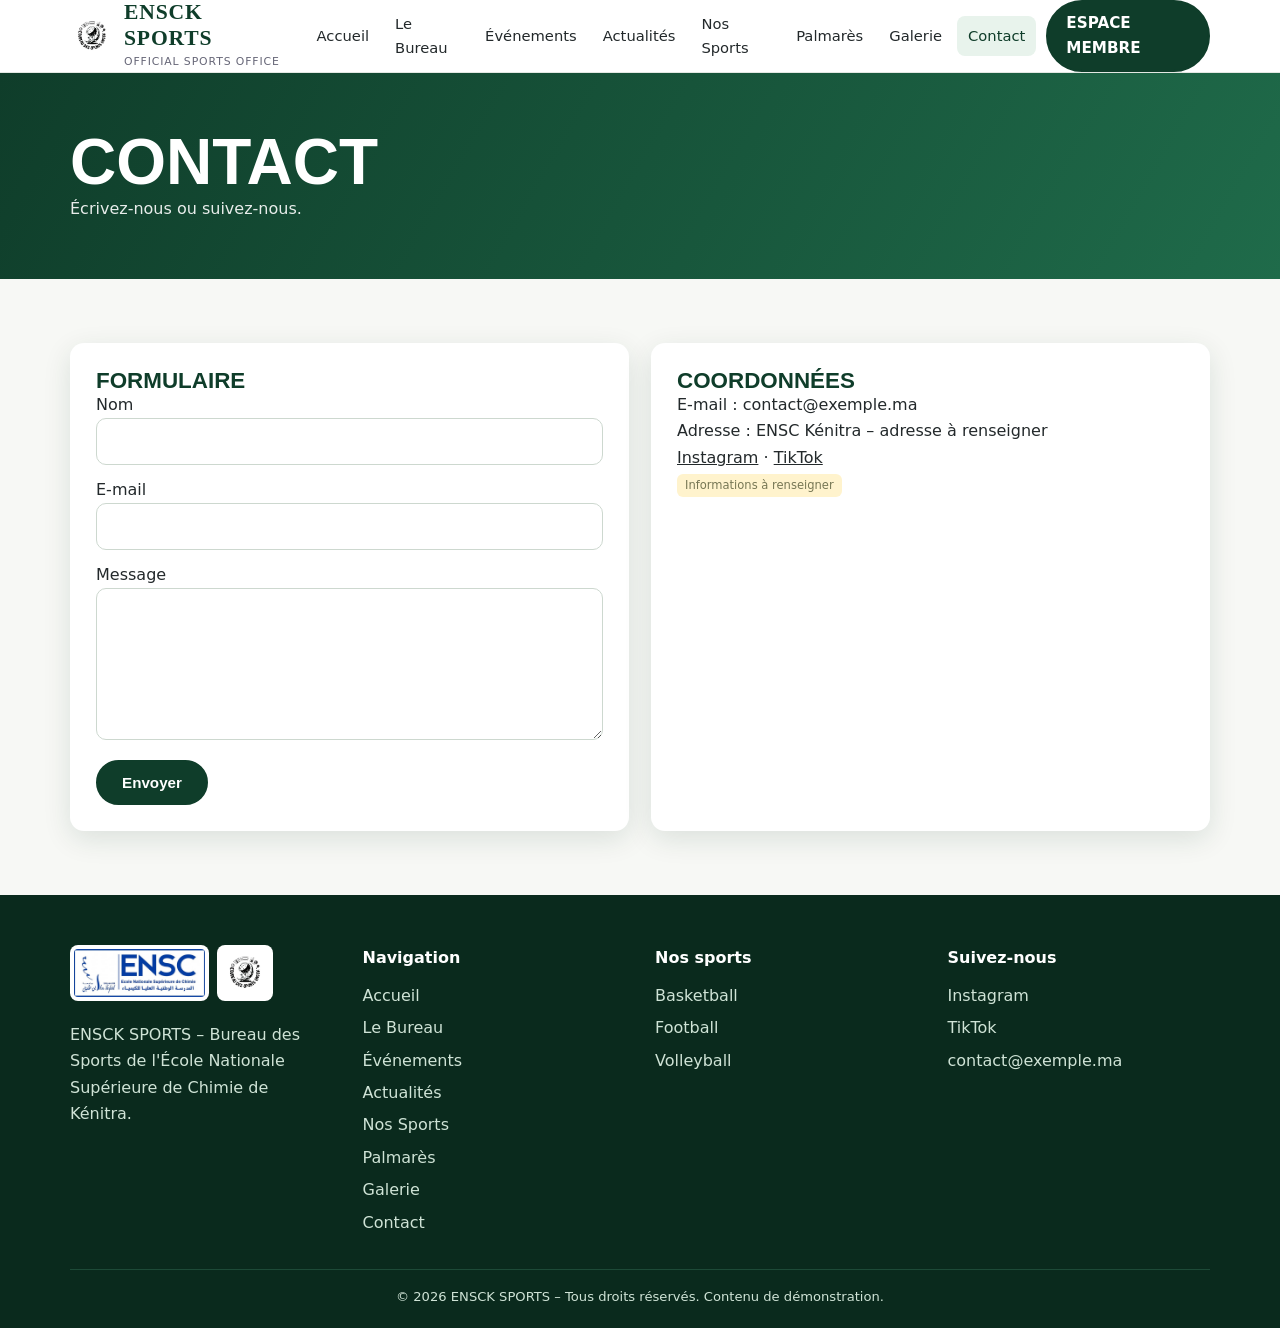
<file: pages/contact.html>
<!DOCTYPE html>
<html lang="fr"><head><meta charset="utf-8"><meta name="viewport" content="width=device-width,initial-scale=1">
<title>Contact – ENSCK SPORTS</title><meta name="description" content="ENSCK SPORTS – Bureau des Sports de l'École Nationale Supérieure de Chimie de Kénitra.">
<link rel="stylesheet" href="../css/style.css"></head>
<body data-page="contact" data-sport="" data-root="../"><a class="skip" href="#app">Aller au contenu</a>
<div id="site-header"></div><main id="app" tabindex="-1"></main><div id="site-footer"></div><dialog id="dlg" aria-label="Détails"></dialog>
<script src="../js/script.js"></script></body></html>
</file>
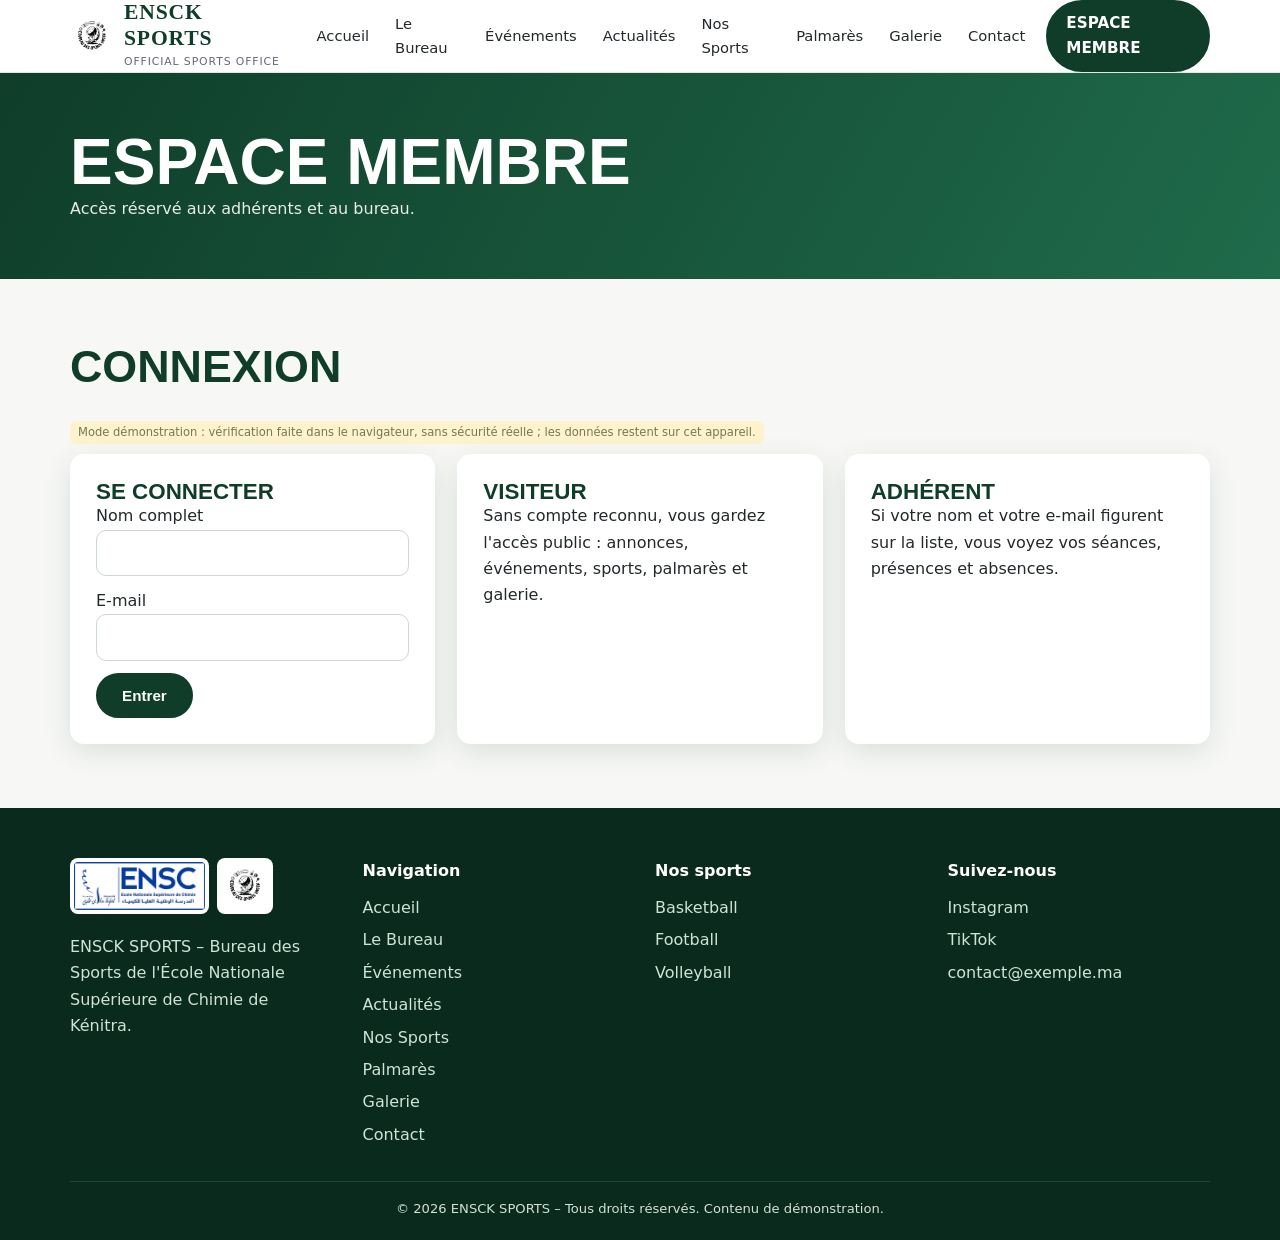
<file: pages/espace-membre.html>
<!DOCTYPE html>
<html lang="fr"><head><meta charset="utf-8"><meta name="viewport" content="width=device-width,initial-scale=1">
<title>Espace membre – ENSCK SPORTS</title><meta name="description" content="ENSCK SPORTS – Bureau des Sports de l'École Nationale Supérieure de Chimie de Kénitra.">
<link rel="stylesheet" href="../css/style.css"></head>
<body data-page="member" data-sport="" data-root="../"><a class="skip" href="#app">Aller au contenu</a>
<div id="site-header"></div><main id="app" tabindex="-1"></main><div id="site-footer"></div><dialog id="dlg" aria-label="Détails"></dialog>
<script src="../js/script.js"></script></body></html>
</file>
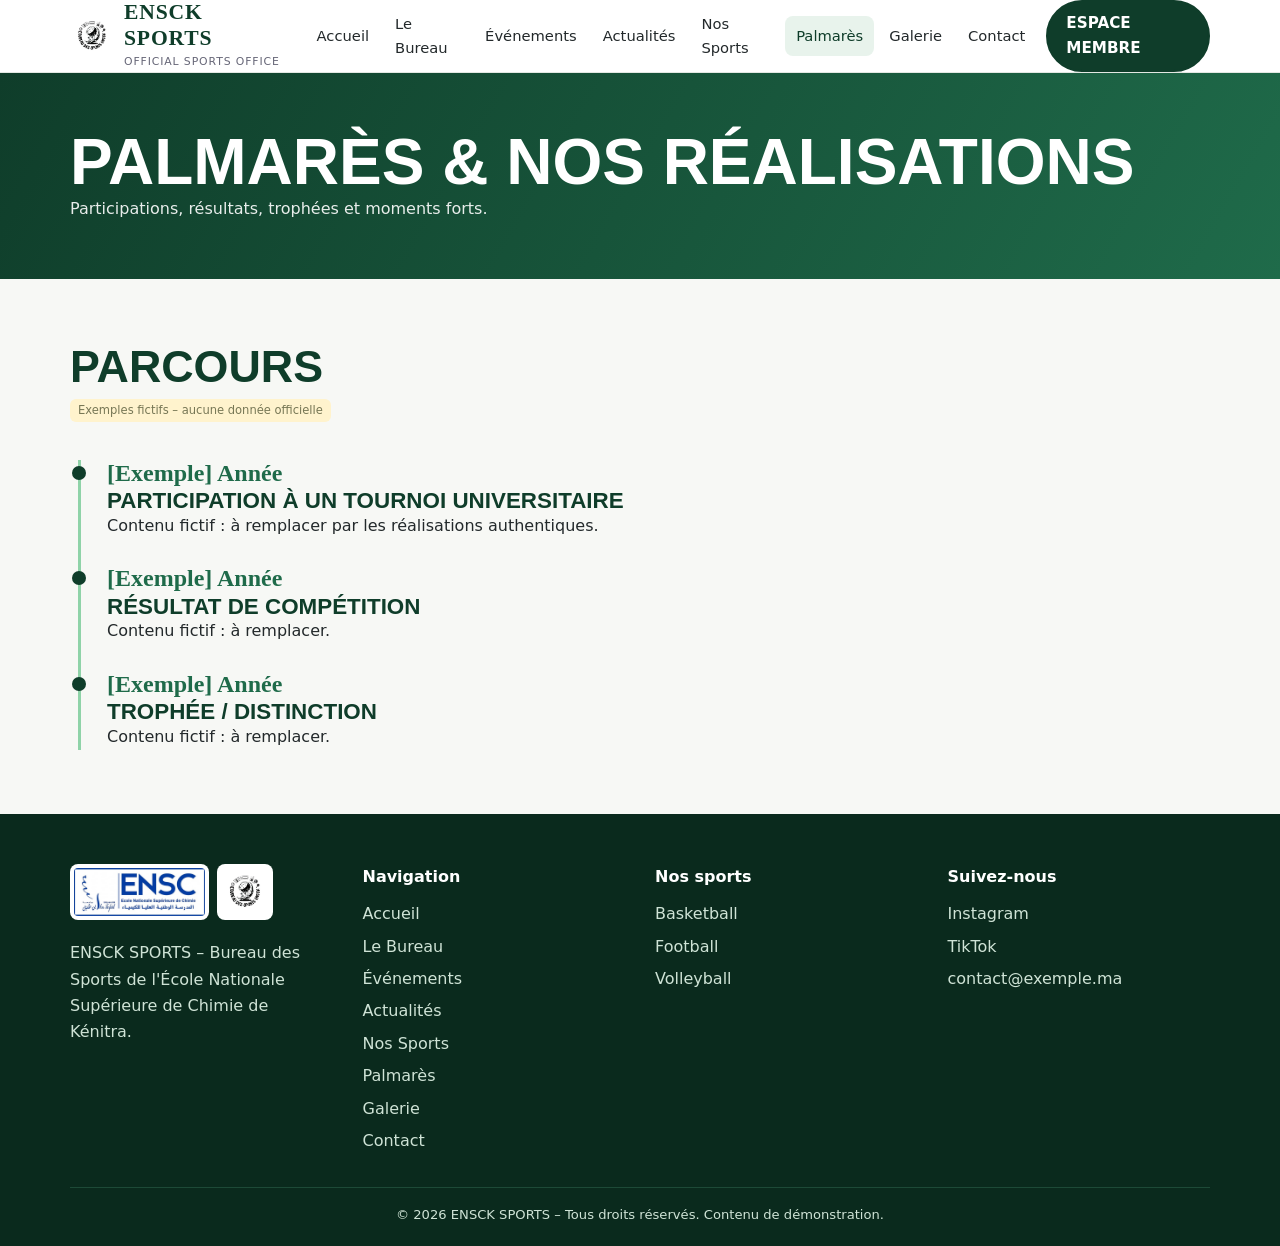
<file: pages/palmares.html>
<!DOCTYPE html>
<html lang="fr"><head><meta charset="utf-8"><meta name="viewport" content="width=device-width,initial-scale=1">
<title>Palmarès – ENSCK SPORTS</title><meta name="description" content="ENSCK SPORTS – Bureau des Sports de l'École Nationale Supérieure de Chimie de Kénitra.">
<link rel="stylesheet" href="../css/style.css"></head>
<body data-page="palmares" data-sport="" data-root="../"><a class="skip" href="#app">Aller au contenu</a>
<div id="site-header"></div><main id="app" tabindex="-1"></main><div id="site-footer"></div><dialog id="dlg" aria-label="Détails"></dialog>
<script src="../js/script.js"></script></body></html>
</file>
<file: css/style.css>
:root{--g:#0f3d2a;--g2:#1f6b4a;--l:#8fd3a8;--bg:#f7f8f5;--t:#23292b;--r:14px;--sh:0 8px 28px rgba(15,61,42,.12)}
*{box-sizing:border-box;margin:0;padding:0}html{scroll-behavior:smooth}
body{font:16px/1.65 Inter,system-ui,sans-serif;color:var(--t);background:var(--bg)}
h1,h2,h3{font-family:'Barlow Condensed',Impact,sans-serif;text-transform:uppercase;line-height:1.05;color:var(--g)}
h2{font-size:clamp(1.9rem,4vw,2.8rem);margin-bottom:.4rem}h3{font-size:1.4rem}
a{color:inherit}img{max-width:100%;display:block}
.skip{position:absolute;left:-999px}.skip:focus{left:8px;top:8px;background:#fff;padding:8px;z-index:99}
:focus-visible{outline:3px solid var(--l);outline-offset:2px}
.wrap{max-width:1180px;margin:auto;padding:0 20px}section{padding:64px 0}.alt{background:#fff}
.lead{color:#5a6568;max-width:60ch;margin-bottom:28px}
header.top{position:sticky;top:0;z-index:50;background:rgba(255,255,255,.96);backdrop-filter:blur(8px);border-bottom:1px solid #e3e8e3}
.bar{display:flex;align-items:center;gap:18px;height:72px}
.brand{display:flex;align-items:center;gap:10px;text-decoration:none}.brand img{height:44px;width:auto}
.brand b{font:800 1.35rem 'Barlow Condensed';color:var(--g);letter-spacing:.04em;line-height:1}.brand small{display:block;font-size:.68rem;color:#667;letter-spacing:.08em}
nav ul{display:flex;gap:4px;list-style:none;margin-left:auto;align-items:center}
nav a{display:block;padding:8px 11px;border-radius:8px;text-decoration:none;font-weight:500;font-size:.92rem}
nav a:hover,nav a.on{background:#e8f3ec;color:var(--g)}
.btn{display:inline-block;padding:12px 24px;border-radius:999px;background:var(--g);color:#fff;font-weight:600;text-decoration:none;border:2px solid var(--g);cursor:pointer;font-size:.95rem;transition:.25s}
.btn:hover{background:var(--g2);transform:translateY(-2px)}.btn.o{background:transparent;color:#fff;border-color:#fff}.btn.o:hover{background:#fff;color:var(--g)}
nav a.btn{color:#fff;padding:9px 18px;margin-left:6px}nav a.btn:hover{background:var(--g2)}
.burger{display:none;margin-left:auto;background:none;border:0;font-size:1.8rem;color:var(--g);cursor:pointer}
.hero{position:relative;min-height:84vh;display:flex;align-items:center;color:#fff;overflow:hidden}
.hero .ph{position:absolute;inset:0;border-radius:0;aspect-ratio:auto}.hero:after{content:"";position:absolute;inset:0;background:linear-gradient(100deg,rgba(6,30,20,.92),rgba(15,61,42,.55) 60%,rgba(0,0,0,.25))}
.hero .wrap{position:relative;z-index:2}.hero h1{color:#fff;font-size:clamp(2.6rem,8vw,5.6rem);max-width:15ch;margin-bottom:18px}.hero h1 em{color:var(--l);font-style:normal}
.hero p{max-width:52ch;font-size:1.15rem;margin-bottom:28px;opacity:.95}.hero .btn+.btn{margin-left:10px}
.page-h{background:linear-gradient(120deg,var(--g),var(--g2));color:#fff;padding:56px 0}.page-h h1{color:#fff;font-size:clamp(2.2rem,6vw,4rem)}.page-h p{opacity:.9;max-width:60ch}
.ph{background:linear-gradient(135deg,#1f6b4a,#0f3d2a 70%,#8fd3a8);position:relative;overflow:hidden;aspect-ratio:16/10;border-radius:var(--r) var(--r) 0 0}
.ph:before{content:"Photo à remplacer";position:absolute;inset:0;display:grid;place-items:center;color:rgba(255,255,255,.55);font-size:.8rem;letter-spacing:.1em;text-transform:uppercase}
.ph img{position:absolute;inset:0;width:100%;height:100%;object-fit:cover;transition:transform .5s}
.card:hover .ph img{transform:scale(1.06)}
.grid{display:grid;gap:22px;grid-template-columns:repeat(auto-fill,minmax(270px,1fr))}
.card{background:#fff;border-radius:var(--r);box-shadow:var(--sh);overflow:hidden;transition:.3s;cursor:pointer;display:flex;flex-direction:column}
.card:hover{transform:translateY(-5px)}.cb{padding:18px;display:flex;flex-direction:column;gap:6px}
.tag{font-size:.72rem;font-weight:600;background:#e8f3ec;color:var(--g);padding:3px 10px;border-radius:99px;align-self:flex-start;text-transform:uppercase;letter-spacing:.06em}
.st{font-size:.75rem;color:#8a6d00;font-weight:600}.st.on{color:var(--g2)}.meta{font-size:.85rem;color:#667}
.quick .card{padding:26px;text-decoration:none;gap:8px}.quick .ico{font-size:2rem}
.sport-card{position:relative;color:#fff;min-height:340px;justify-content:flex-end;text-decoration:none}.sport-card .ph{position:absolute;inset:0;aspect-ratio:auto;border-radius:0}
.sport-card:after{content:"";position:absolute;inset:0;background:linear-gradient(0deg,rgba(6,30,20,.9),transparent 65%)}.sport-card .cb{position:relative;z-index:2}.sport-card h3{color:#fff;font-size:2rem}
.demo{display:inline-block;font-size:.72rem;background:#fff3cd;color:#775;padding:2px 8px;border-radius:6px;margin-bottom:10px}
.timeline{border-left:3px solid var(--l);margin-left:8px;padding-left:26px;display:grid;gap:26px}.timeline div{position:relative}.timeline div:before{content:"";position:absolute;left:-35px;top:6px;width:14px;height:14px;border-radius:50%;background:var(--g)}
.timeline b{font:700 1.5rem 'Barlow Condensed';color:var(--g2)}
.filters{display:flex;flex-wrap:wrap;gap:10px;margin-bottom:24px}.filters button,.filters select,input,textarea{padding:9px 16px;border-radius:99px;border:1px solid #cdd8cf;background:#fff;font:inherit;cursor:pointer}
.filters button.on{background:var(--g);color:#fff;border-color:var(--g)}
input,textarea{width:100%;border-radius:10px;cursor:text;margin-bottom:12px}
.row{display:flex;gap:14px;padding:14px 0;border-bottom:1px solid #e3e8e3;flex-wrap:wrap;justify-content:space-between}
.team .ph{aspect-ratio:1}.team .card{cursor:default}
.gal{columns:3 240px;gap:14px}.gal figure{break-inside:avoid;margin-bottom:14px;border-radius:var(--r);overflow:hidden;cursor:pointer}.gal .ph{border-radius:0}
.three{display:grid;gap:22px;grid-template-columns:repeat(auto-fit,minmax(300px,1fr))}.panel{background:#fff;border-radius:var(--r);box-shadow:var(--sh);padding:26px}.alt .panel{background:var(--bg)}
.panel li{margin:6px 0 6px 18px}.kpi{display:flex;gap:12px;flex-wrap:wrap;margin:12px 0}.kpi div{flex:1;min-width:90px;background:#e8f3ec;border-radius:10px;padding:10px;text-align:center}.kpi b{display:block;font:800 1.8rem 'Barlow Condensed';color:var(--g)}
.insta{background:linear-gradient(120deg,var(--g),#14523a);color:#fff;text-align:center}.insta h2{color:#fff}
footer{background:#0a2a1d;color:#cfe3d6;padding:50px 0 20px}footer .cols{display:grid;gap:30px;grid-template-columns:repeat(auto-fit,minmax(200px,1fr))}
footer img{height:56px;background:#fff;border-radius:8px;padding:4px;margin-right:8px;display:inline-block}footer a{display:block;text-decoration:none;padding:3px 0}footer a:hover{color:var(--l)}footer h4{color:#fff;margin-bottom:8px}
.copy{border-top:1px solid #1d4a37;margin-top:30px;padding-top:16px;font-size:.82rem;text-align:center}
dialog{border:0;border-radius:var(--r);max-width:min(720px,94vw);width:100%;padding:0;box-shadow:0 20px 60px rgba(0,0,0,.4);margin:auto}dialog::backdrop{background:rgba(0,0,0,.7)}
dialog .cb{padding:24px}dialog .x{position:absolute;top:10px;right:10px;z-index:3;background:#fff;border:0;border-radius:50%;width:38px;height:38px;font-size:1.2rem;cursor:pointer}
dialog.lb{max-width:94vw;background:transparent;box-shadow:none;color:#fff;text-align:center;overflow:visible}dialog.lb .ph{aspect-ratio:16/10;max-height:78vh;margin:auto;border-radius:var(--r)}dialog.lb .nav{display:flex;justify-content:center;gap:12px;margin-top:12px}
.fade{animation:f .6s both}@keyframes f{from{opacity:0;transform:translateY(14px)}}
@media(max-width:960px){.burger{display:block}nav{position:absolute;top:72px;left:0;right:0;background:#fff;border-bottom:1px solid #ddd;display:none;max-height:calc(100vh - 72px);overflow:auto}nav.open{display:block}nav ul{flex-direction:column;align-items:stretch;padding:12px 20px}nav a.btn{text-align:center;margin:8px 0 0}.hero .btn+.btn{margin:10px 0 0}.hero .btn{display:block;text-align:center}}
@media(prefers-reduced-motion:reduce){*{animation:none!important;transition:none!important;scroll-behavior:auto!important}}
textarea.code{font:12px/1.4 monospace;min-height:240px;border-radius:10px;margin-top:12px}
button.del{background:none;border:0;color:#b3261e;font-size:1.1rem;cursor:pointer}
select{padding:9px 16px;border-radius:99px;border:1px solid #cdd8cf;background:#fff;font:inherit}
</file>
